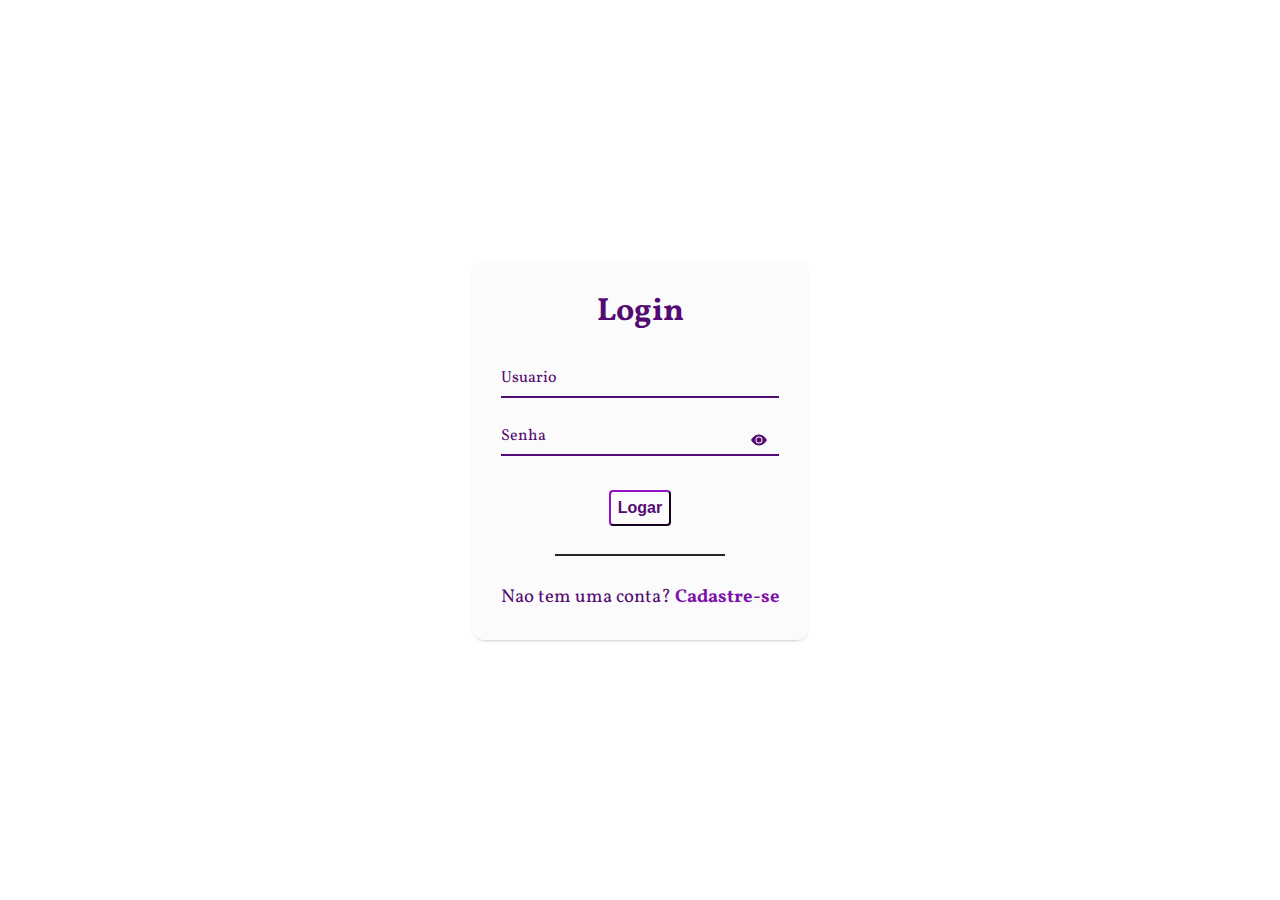
<file: index.html>
<!DOCTYPE html>
<html lang="pt-br">
<head>
    <meta charset="UTF-8">
    <meta http-equiv="X-UA-Compatible" content="IE=edge">
    <meta name="viewport" content="width=device-width, initial-scale=1.0">
    <title>Login/Cadastro</title>
    <link rel="stylesheet" href="css/style.css">
</head>
<body>
    <div class="container">
        <div class="card">
            <h1>Login</h1>

            <div id="msgErro"></div>
            <div id="msgSucesso"></div>

            <div class="label-float">
                <input type="text" id="usuario" placeholder="" required>
                <label id="labelUsuario" for="usuario">Usuario</label>
            </div>

            <div class="label-float">
                <input type="password" id="senha" placeholder="" required>
                <label id="labelSenha" for="senha">Senha</label>
                <svg xmlns="http://www.w3.org/2000/svg" width="16" height="16" fill="currentColor" class="bi bi-eye-fill" viewBox="0 0 16 16">
                    <path d="M10.5 8a2.5 2.5 0 1 1-5 0 2.5 2.5 0 0 1 5 0z"/>
                    <path d="M0 8s3-5.5 8-5.5S16 8 16 8s-3 5.5-8 5.5S0 8 0 8zm8 3.5a3.5 3.5 0 1 0 0-7 3.5 3.5 0 0 0 0 7z"/>
                </svg>
            </div>

            <div class="justify-center">
                <button onclick="logar()">Logar</button>
            </div>

            <div class="justify-center">
                <hr />
            </div>

            <p>Nao tem uma conta?
                <a href="cadastro.html">Cadastre-se</a>
            </p>

        </div>
    </div>

    <script src="js/javaScript.js"></script>
</body>
</html>
</file>
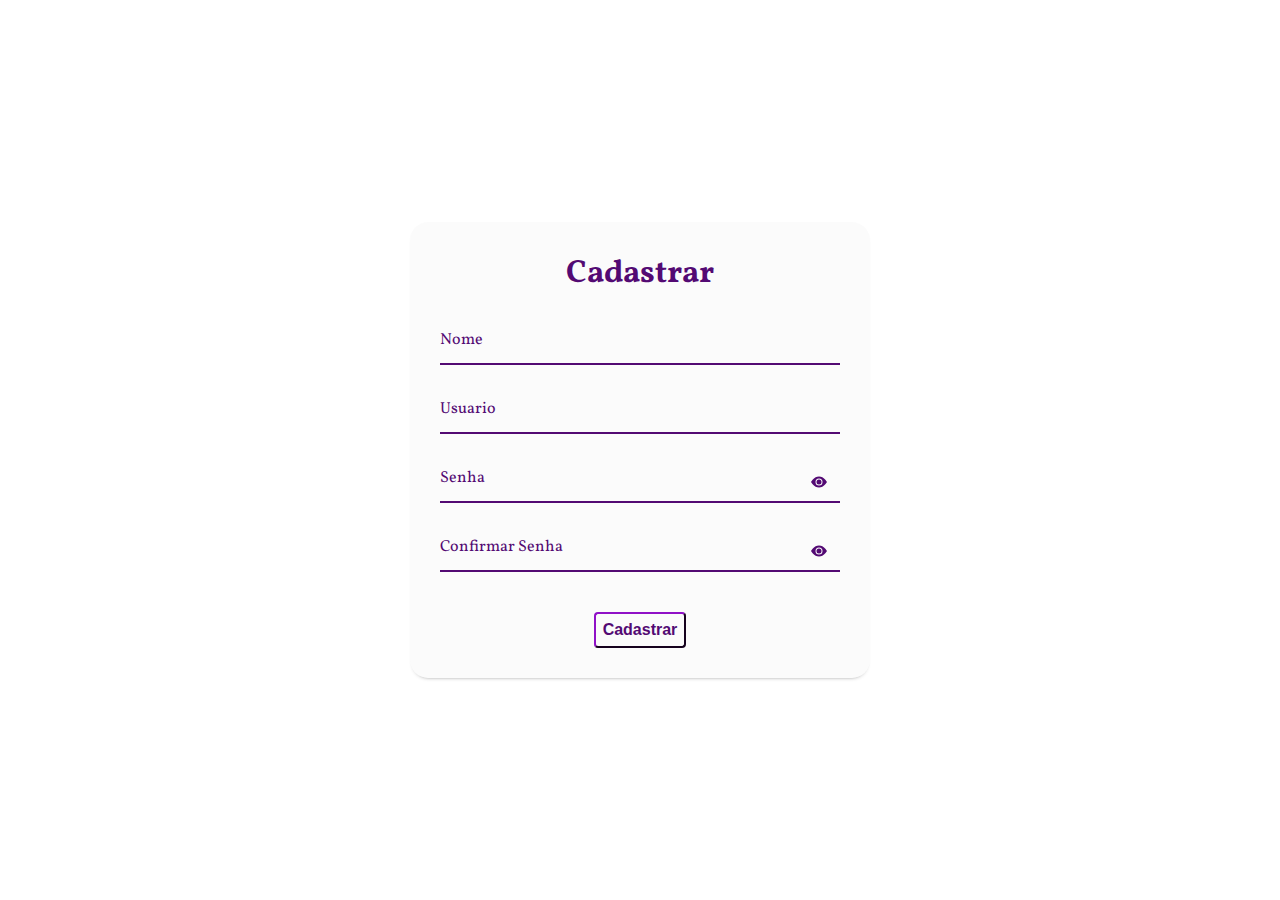
<file: cadastro.html>
<!DOCTYPE html>
<html lang="pt-br">
<head>
    <meta charset="UTF-8">
    <meta http-equiv="X-UA-Compatible" content="IE=edge">
    <meta name="viewport" content="width=device-width, initial-scale=1.0">
    <title>Login/Cadastro</title>
    <link rel="stylesheet" href="css/style.css">
</head>
<body>
    <div class="container">
        <div class="card cadastro">
            <h1>Cadastrar</h1>

            <div id="msgErro"></div>
            <div id="msgSucesso"></div>

            <div class="label-float">
                <input type="text" id="nome" placeholder="" required>
                <label id="labelNome" for="nome">Nome</label>
            </div>

            <div class="label-float">
                <input type="text" id="usuario" placeholder="" required>
                <label id="labelUsuario" for="usuario">Usuario</label>
            </div>

            <div class="label-float">
                <input type="password" id="senha" placeholder="" required>
                <label id="labelSenha" for="senha">Senha</label>
                <svg xmlns="http://www.w3.org/2000/svg" width="16" height="16" fill="currentColor" class="bi bi-eye-fill" viewBox="0 0 16 16">
                    <path d="M10.5 8a2.5 2.5 0 1 1-5 0 2.5 2.5 0 0 1 5 0z"/>
                    <path d="M0 8s3-5.5 8-5.5S16 8 16 8s-3 5.5-8 5.5S0 8 0 8zm8 3.5a3.5 3.5 0 1 0 0-7 3.5 3.5 0 0 0 0 7z"/>
                </svg>
            </div>

            <div class="label-float">
                <input type="password" id="confirmasenha" placeholder="" required>
                <label id="labelConfirmeSenha" for="confirmasenha">Confirmar Senha</label>
                <svg id="verSenha" xmlns="http://www.w3.org/2000/svg" width="16" height="16" fill="currentColor" class="bi bi-eye-fill" viewBox="0 0 16 16">
                    <path d="M10.5 8a2.5 2.5 0 1 1-5 0 2.5 2.5 0 0 1 5 0z"/>
                    <path d="M0 8s3-5.5 8-5.5S16 8 16 8s-3 5.5-8 5.5S0 8 0 8zm8 3.5a3.5 3.5 0 1 0 0-7 3.5 3.5 0 0 0 0 7z"/>
                </svg>
            </div>

            <div class="justify-center">
                <button id="cadastrar">Cadastrar</button>
            </div>

        </div>
    </div>

    <script src="js/javaScript.js"></script>
</body>
</html>
</file>
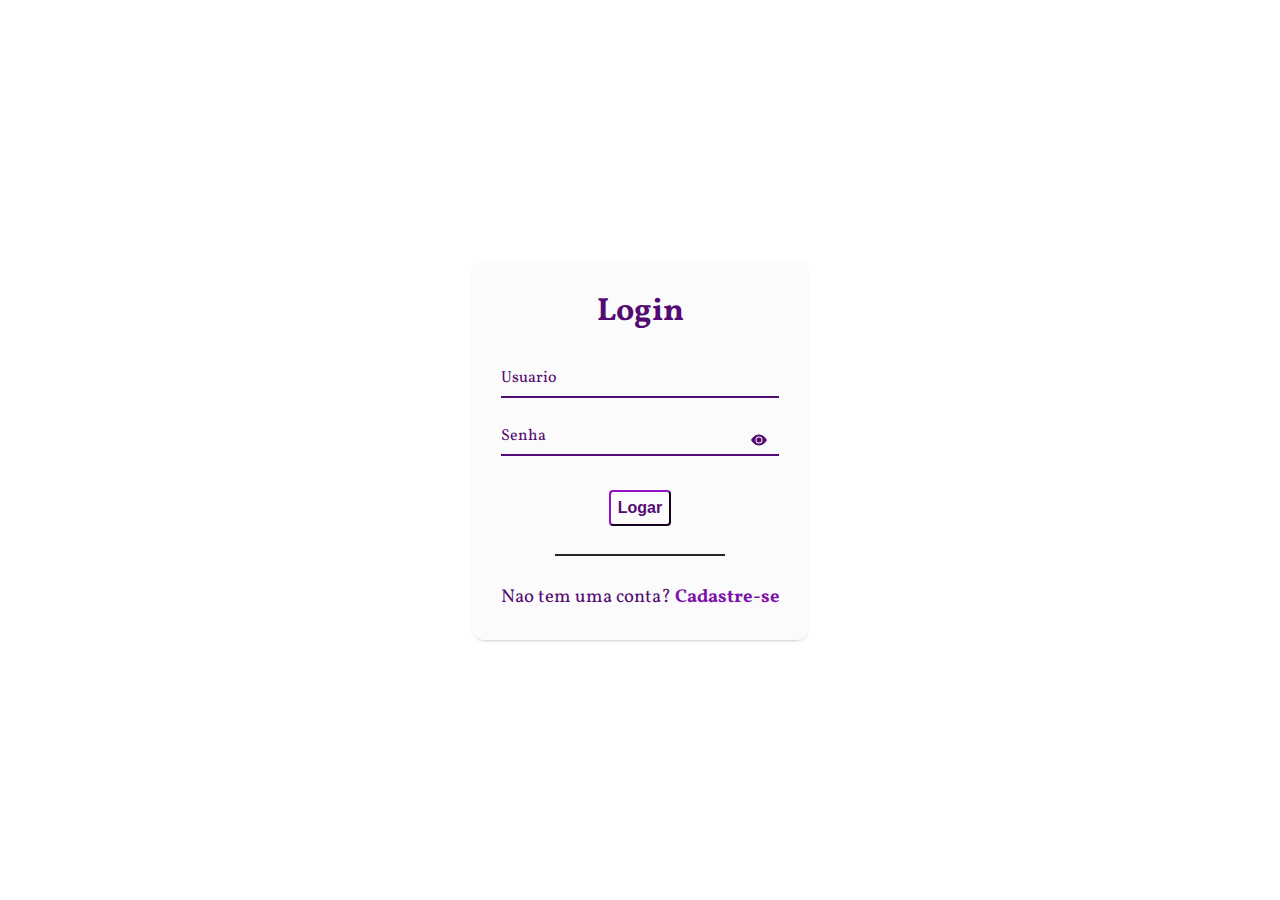
<file: home.html>
<!DOCTYPE html>
<html lang="pt-br">
<head>
    <meta charset="UTF-8">
    <meta http-equiv="X-UA-Compatible" content="IE=edge">
    <meta name="viewport" content="width=device-width, initial-scale=1.0">
    <title>Home</title>
    <script>
        /* CASO O USARIO NAO TENHA UM TOKEN ELE SERA REDIRECIONADO PARA A PAGINA DE LOGIN */
        if(localStorage.getItem('token') == null) {
            alert('Voce precisa estar logado para acessar essa pagina')

            window.location.href = 'index.html'

        }

    </script>
</head>
<body>
    <h1>Estou logado</h1>

    <button onclick="sair()">Sair</button>
    
    <script src="js/javaScript.js"></script>
</body>
</html>
</file>
<file: css/style.css>
@import url('https://fonts.googleapis.com/css2?family=Vollkorn:wght@400;500;600;700;800;900&display=swap');

/*
font-family: 'Vollkorn', serif;
*/

* {
    padding: 0;
    margin: 0;
}

html, body {
    font-family: 'Vollkorn', serif;

    background-image: url(https://static.vecteezy.com/ti/vetor-gratis/p1/2099763-forest-landscape-background-vector-design-illustration-gr%C3%A1tis-vetor.jpg);
    background-attachment: fixed;
    background-repeat: no-repeat;
    background-size: cover;

    display: flex;
    align-items: center;
    justify-content: center;

    height: 100%;

}

:root {
    --background-card: #f9f9f995;

    --shadow: #262626;

    --text-h1: #530a73;
    --text-white: #ffffff;

    --focus-input: #7c11ab;

    --warning-border:#cc3300;
    --sucess-border:#339900;
    --warning: 	#cc330080;
    --sucess: #33990080;

}

.container {
    display: flex;
    justify-content: center;

    width: 100%;

}

.card {
    background-color: var(--background-card);

    padding: 30px;

    border-radius: 4%;

    box-shadow: 0px 3px 5px -5px var(--shadow);

}

.cadastro {
    width: 400px;

}

h1 {
    text-align: center;

    margin-bottom: 20px;

    color: var(--text-h1);

}

.label-float input {
    padding: 2%;

    width: 96%;
    height: auto;

    display: inline-block;

    border: 0;
    border-bottom: 2px solid var(--text-h1);

    background-color: transparent;

    outline: none;

    min-width: 180px;

    font-size: 16px;

    transition: all .3s ease-out;

    border-radius: 0;

}

.label-float {
    position: relative;

    padding-top: 13px;
    margin-top: 5%;

    margin-bottom: 5%;

}

.label-float input:focus {
    border-bottom: 2px solid var(--focus-input);

}

.label-float label {
    color: var(--text-h1);

    pointer-events: none;

    position: absolute;

    top: 0;
    left: 0;

    margin-top: 13px;

    transition: all .3s ease-out;

}

.label-float input:focus + label, .label-float input:valid + label {
    font-size: 13px;
    margin-top: 0;

    color: var(--focus-input);

}

button {
    background-color: transparent;

    padding: 7px;
    margin-top: 20px;

    color: var(--text-h1);

    font-weight: bold;
    font-size: 12pt;

    border-radius: 4px;
    border-color: var(--text-h1);

    cursor: pointer;

    outline: none;

    transition: background-color, color, .3s ease-out;

}

button:hover {
    background-color: var(--text-h1);

    color: var(--text-white);

}

.justify-center {
    display: flex;
    justify-content: center;

}

hr {
    margin-top: 10%;
    margin-bottom: 10%;

    width: 60%;

    border: 1px solid var(--shadow);

}

p {
    color: var(--text-h1);

    font-size: 14pt;

    text-align: center;

}

a {
    color: var(--focus-input);

    font-weight: bold;

    text-decoration: none;

}

a:hover {
    color: var(--text-h1);

    transition: color, .3s ease-out;

}

svg {
    position: absolute;

    top: 20px;
    right: 13px;

    cursor: pointer;

    color: var(--text-h1);

}

#msgErro {
    text-align: center;
    
    color: var(--warning-border);

    background-color: var(--warning);

    padding: 10px;

    border-radius: 4px;
    border: 2px solid var(--warning-border);

    display: none;

}

#msgSucesso {
    text-align: center;
    
    color: var(--sucess-border);

    background-color: var(--sucess);

    padding: 10px;

    border-radius: 4px;
    border: 2px solid var(--sucess-border);

    display: none;

}
</file>
